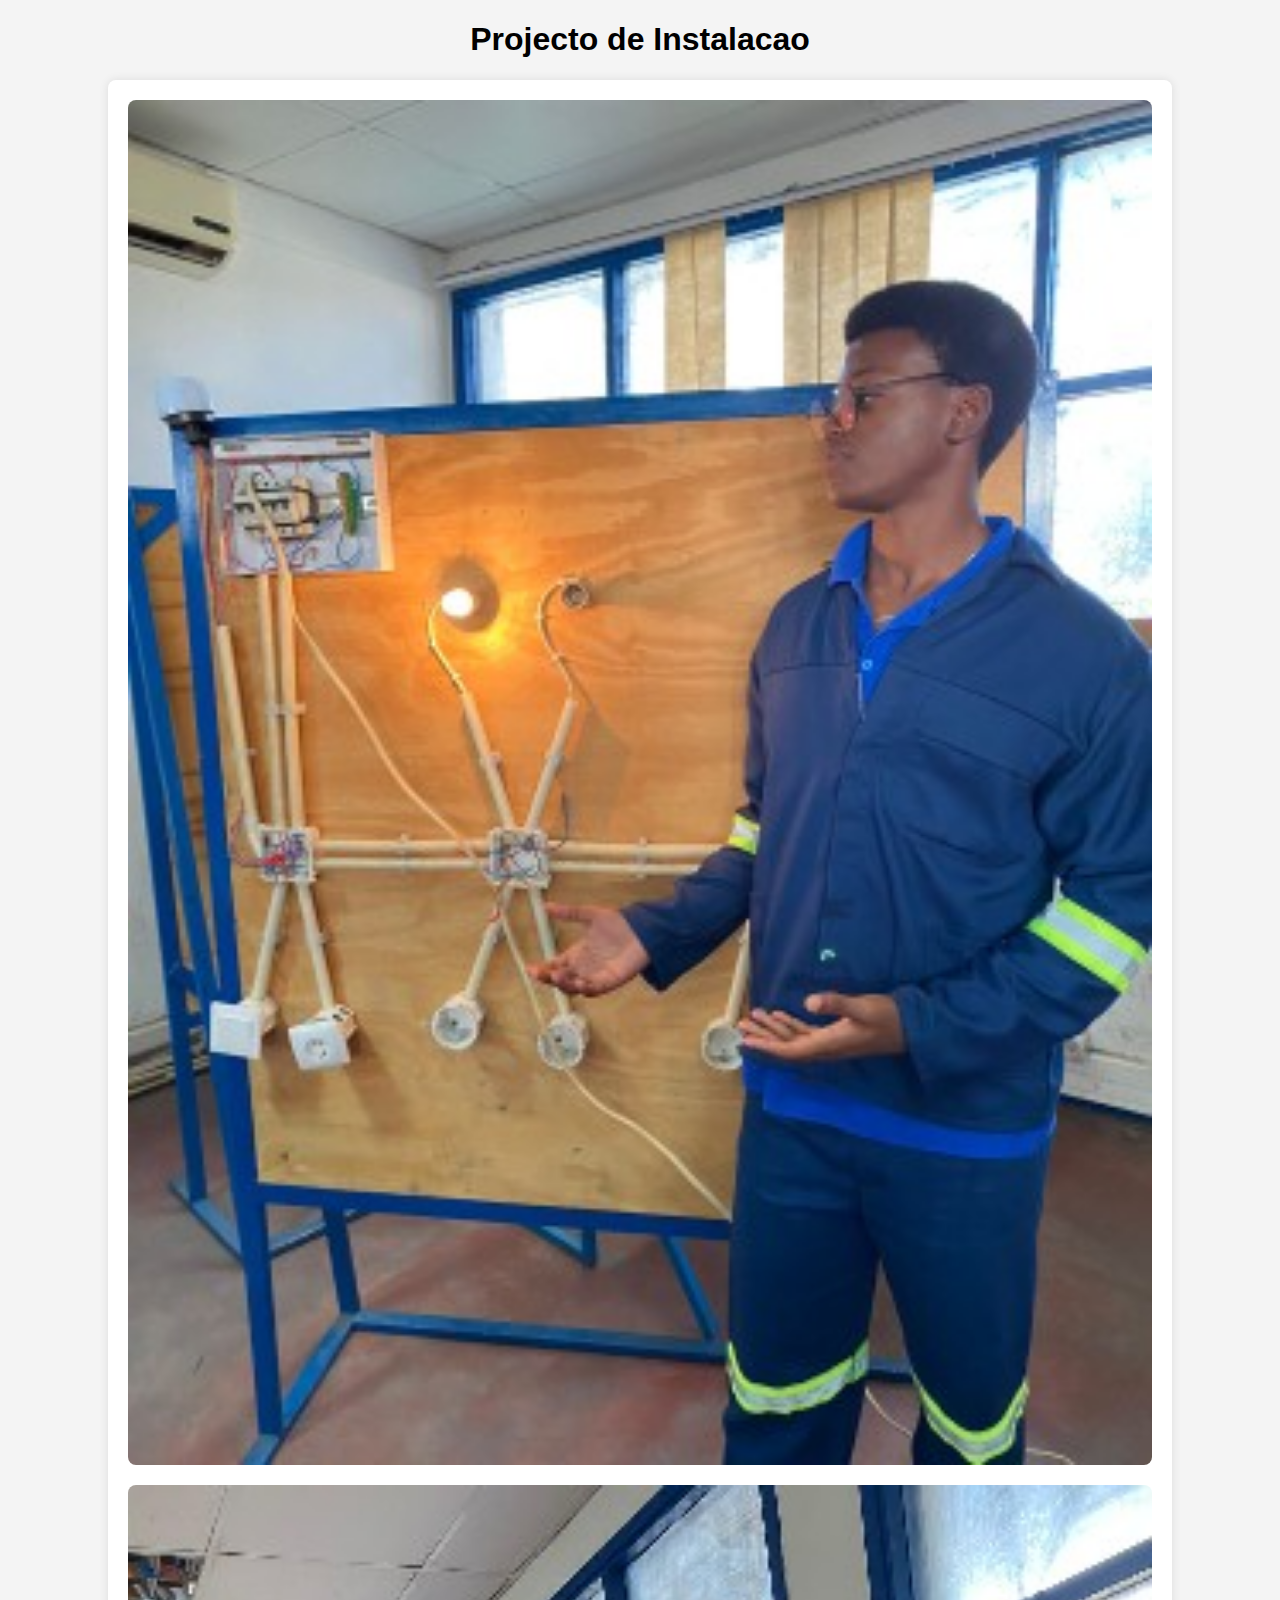
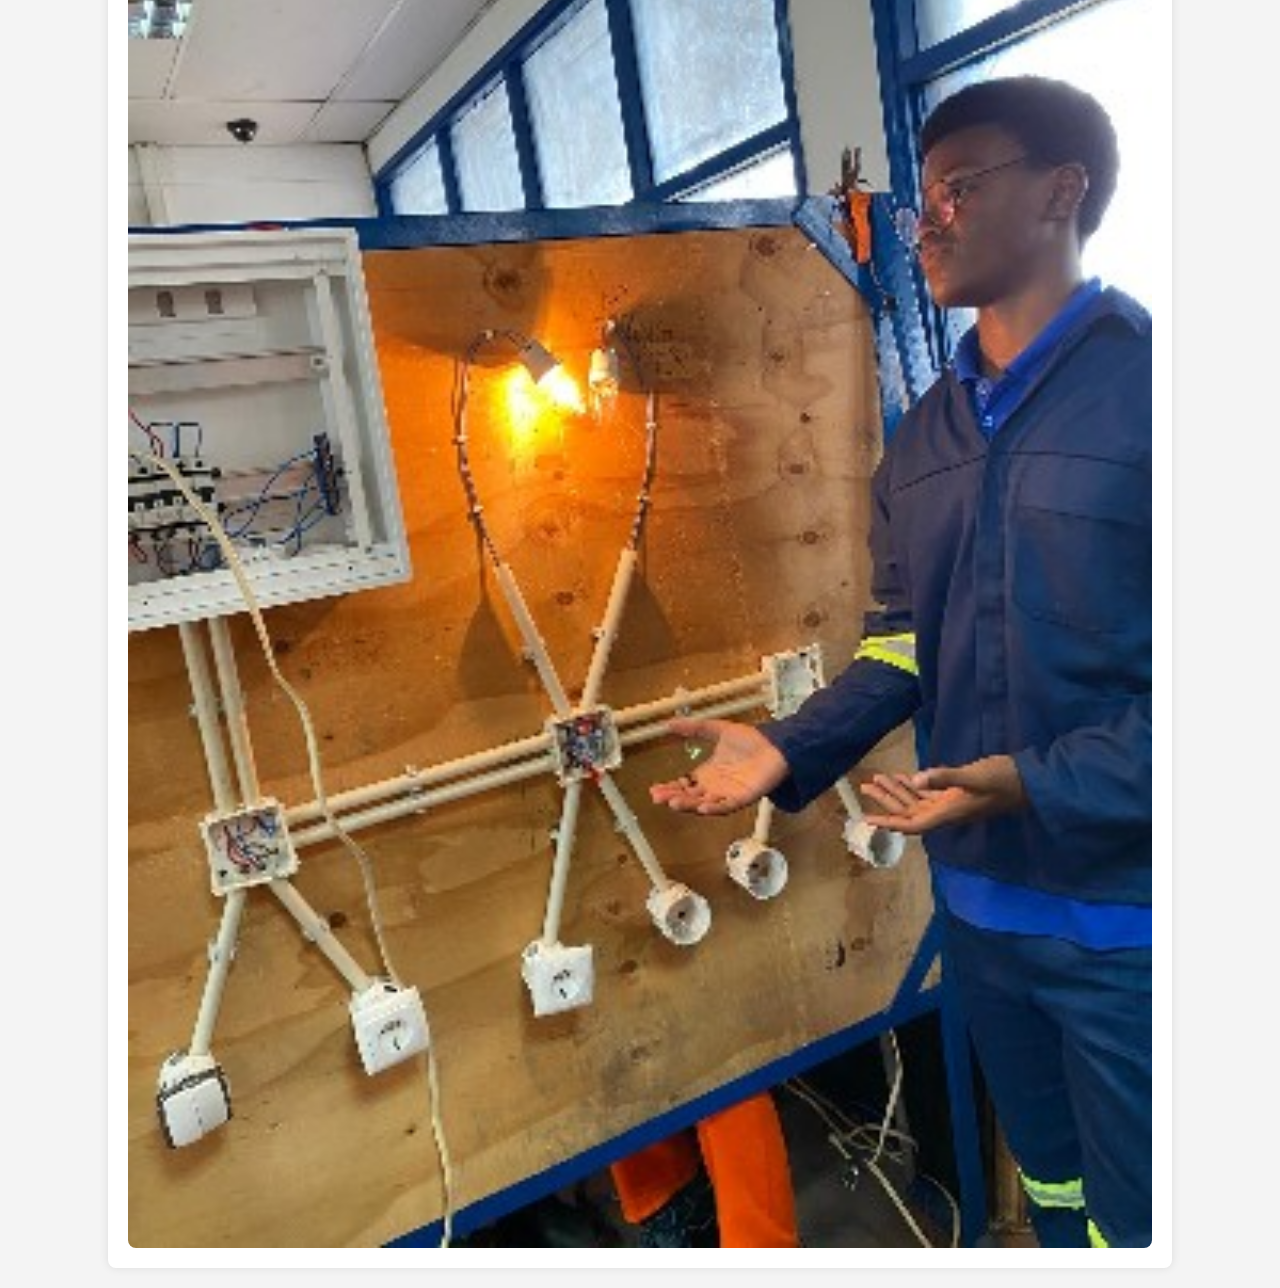
<file: Instalacao.html>
<!DOCTYPE html>
<html lang="en">
<head>
    <meta charset="UTF-8">
    <meta name="viewport" content="width=device-width, initial-scale=1.0">
    <title>Projectos de Instalacao</title>
    <link rel="stylesheet" href="Instalacao.css">
</head>
<body>
    <center><h1>Projecto de Instalacao</h1></center>
    <div class="instalacao-content">
    <img src="67739.jpg" alt="Instalacao" width="400" height="250">
    <img src="74898.jpg" alt="Instalacao" width="400" height="250">
    </div>  


</body>

</html>
</file>
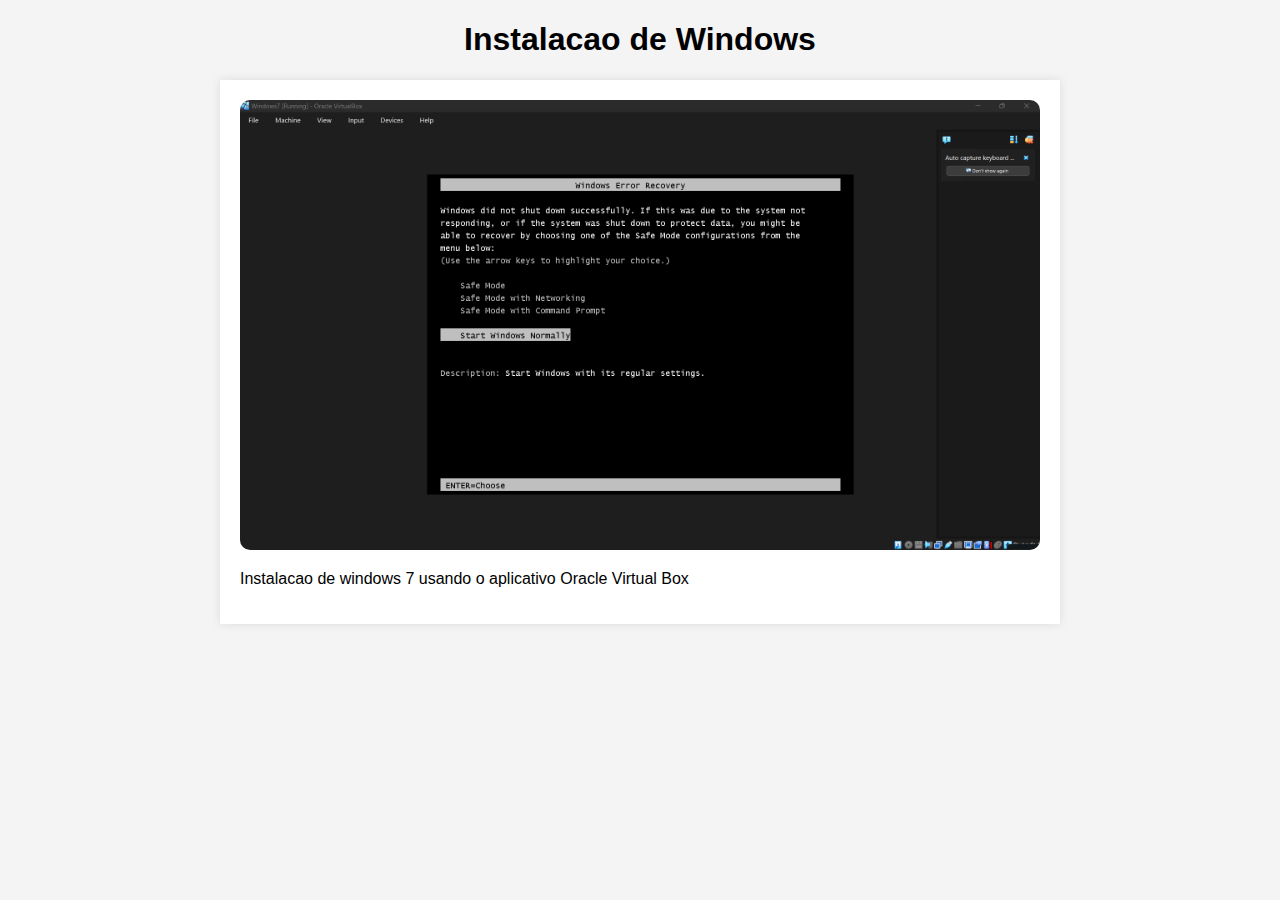
<file: Windows.html>
<!DOCTYPE html>
<html lang="en">
<head>
    <meta charset="UTF-8">
    <meta name="viewport" content="width=device-width, initial-scale=1.0">
    <title>Windows</title>
    <link rel="stylesheet" href="Simulacao.css">
</head>
<body>
    <center><h1>Instalacao de Windows</h1></center>
    <div class="simulacao-content">
        <img src="Screenshot 2026-01-03 233931.png" alt="Network Simulation" width="800" height="400"/>
        <div class="simulacao-description">
            <p>Instalacao de windows 7 usando o aplicativo Oracle Virtual Box</p>

        </div>
</body>

</html>
</file>
<file: Instalacao.css>
body {
    font-family: 'Segoe UI', Tahoma, Geneva, Verdana, sans-serif;
    margin: 0;
    padding: 0;
    background-color: #f4f4f4;
}
.instalacao-content{
    display: flex;
    flex-direction: column;
    align-items: center;
    gap:20px;
    width: 80%;
    margin: 20px auto;
    padding: 20px;
    background-color: #fff;
    border-radius: 8px;
    box-shadow: 0 0 10px rgba(0, 0, 0, 0.1);
}

.instalacao-content img {
    width: 100%;
    height: auto;
    border-radius: 8px;
}
</file>
<file: Simulacao.css>
body {
    font-family: 'Segoe UI', Tahoma, Geneva, Verdana, sans-serif;
    margin: 0;
    padding: 0;
    background-color: #f4f4f4;
}
.simulacao-content img {
    width: 100%;
    height: auto;
    border-radius: 10px;
}
.simulacao-content {
    max-width: 800px;
    margin: 20px auto;
    padding: 20px;
    background-color: #fff;
    box-shadow: 0 0 10px rgba(0, 0, 0, 0.1);
}
.simulacao-content h2 {
    text-align: center;
    color: #333;
}
</file>
